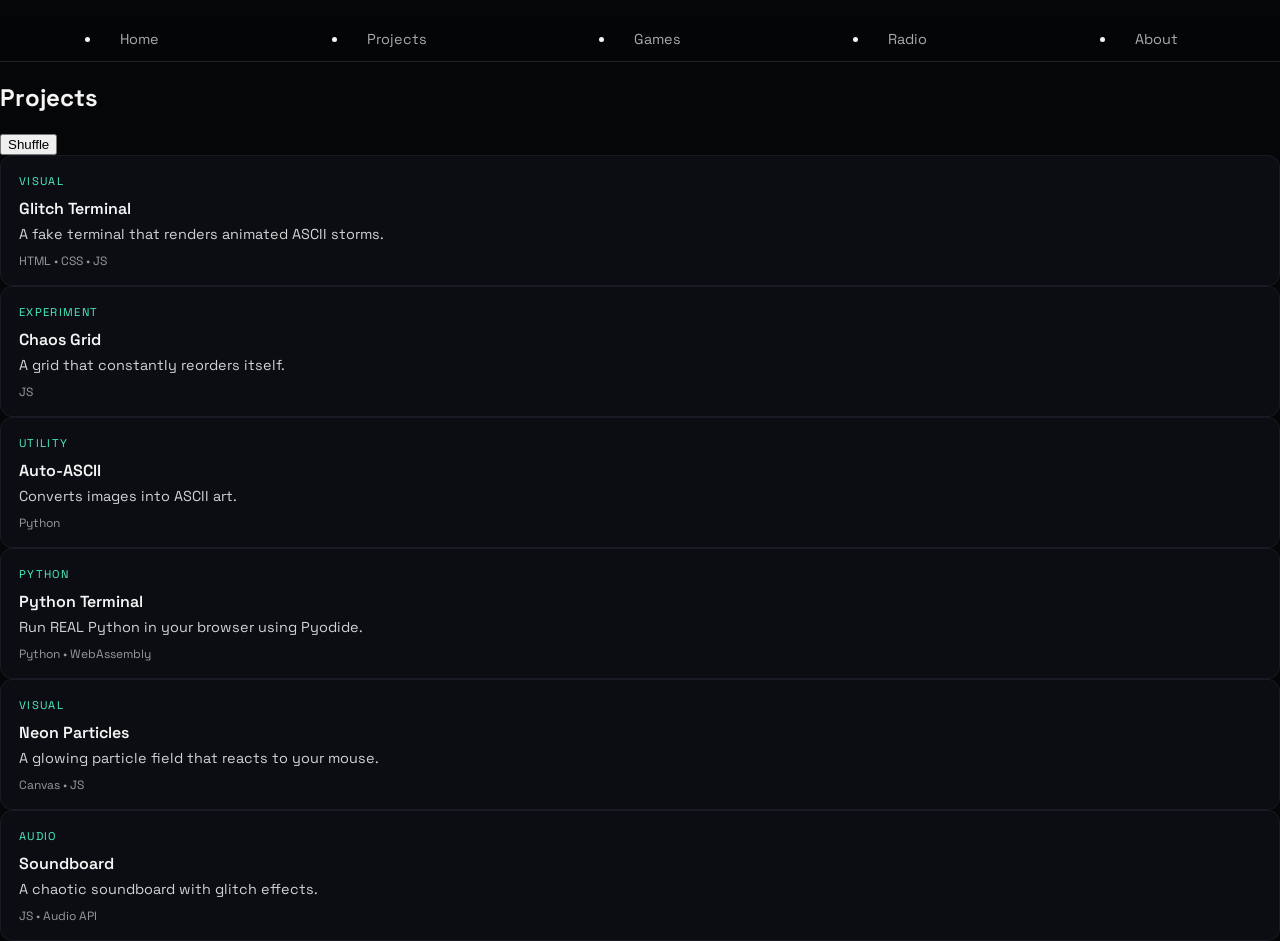
<file: index.html>
<!DOCTYPE html>
<html lang="en">
<head>
    <meta charset="UTF-8">
    <title>Seth's Lab</title>
    <link rel="stylesheet" href="style.css">
</head>
<body>

<header>
    <nav>
        <ul class="nav">
            <li><a href="./">Home</a></li>
            <li><a href="#" onclick="openSection('projects')">Projects</a></li>
            <li><a href="games/index.html">Games</a></li>
            <li><a href="radio/index.html">Radio</a></li> <!-- ⭐ NEW OPTION -->
            <li><a href="about/index.html">About</a></li>
        </ul>
    </nav>
</header>

<main>
    <section id="projects-section">
        <h1>Projects</h1>
        <button id="shuffleBtn">Shuffle</button>
        <div id="projectsGrid"></div>
    </section>
</main>

<script src="script.js"></script>
</body>
</html>
</file>
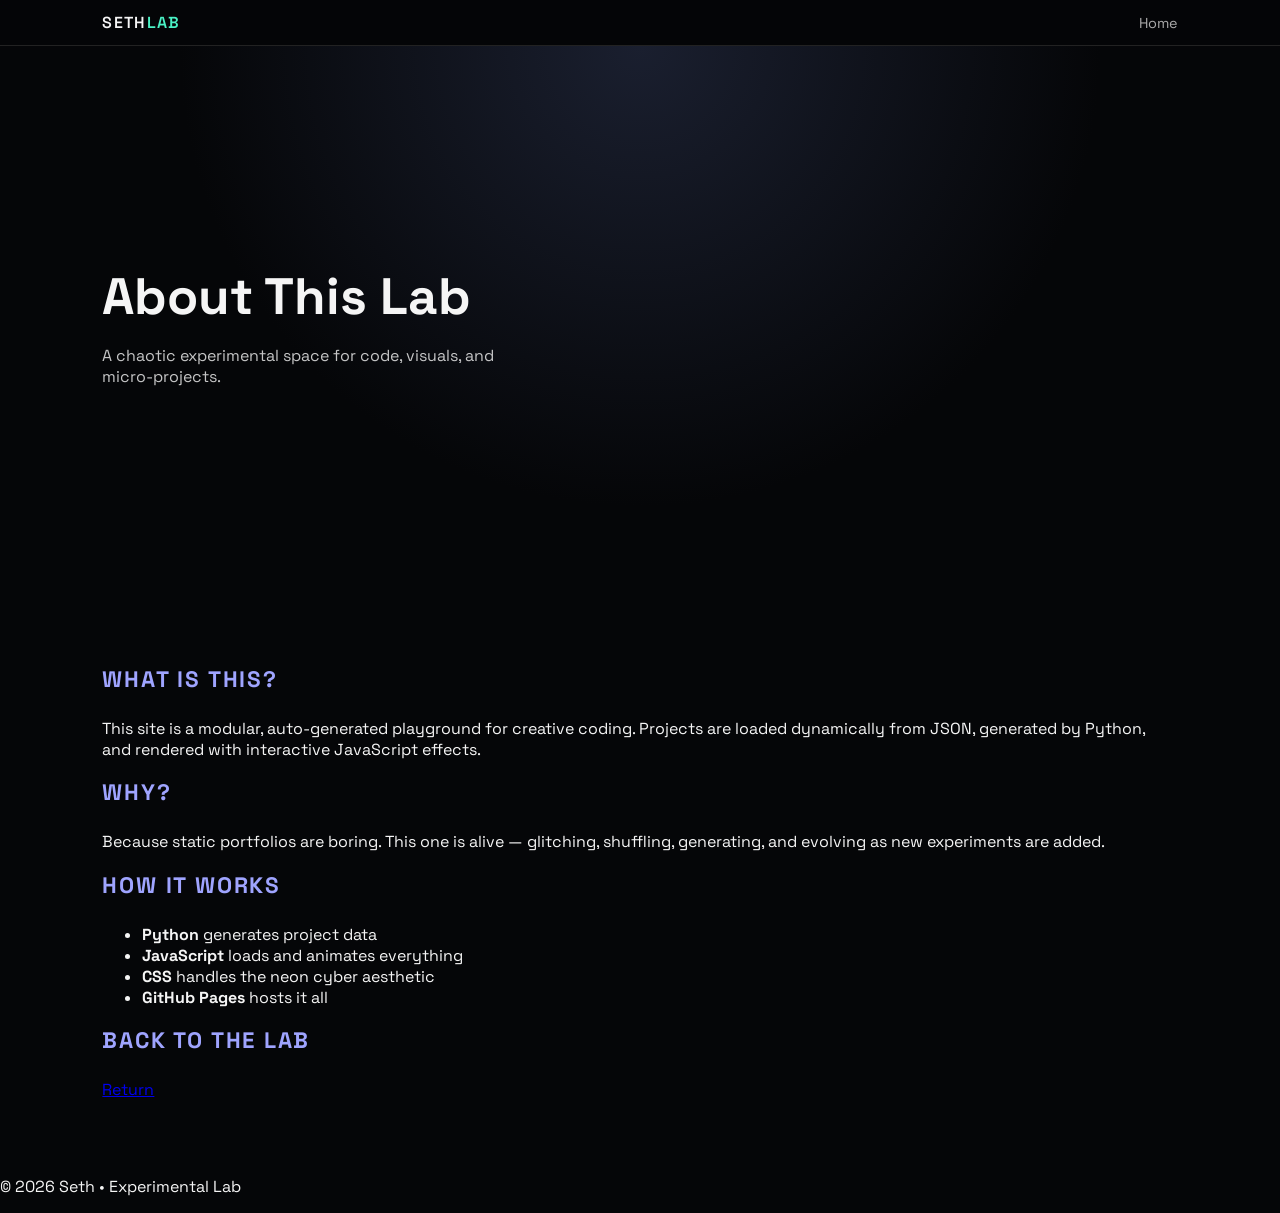
<file: about/index.html>
<!DOCTYPE html>
<html lang="en">
<head>
    <meta charset="UTF-8">
    <meta name="viewport" content="width=device-width, initial-scale=1.0">
    <title>About • Seth Lab</title>
    <link rel="stylesheet" href="../style.css">
</head>
<body>

<nav class="nav">
    <div class="logo">SETH<span>LAB</span></div>
    <a href="https://technoseth303.github.io/Idk/">Home</a>
</nav>

<header class="hero">
    <div class="hero-inner">
        <h1>About This Lab</h1>
        <p>A chaotic experimental space for code, visuals, and micro‑projects.</p>
    </div>
</header>

<main class="section">
    <h2>What is this?</h2>
    <p>
        This site is a modular, auto‑generated playground for creative coding.
        Projects are loaded dynamically from JSON, generated by Python, and rendered
        with interactive JavaScript effects.
    </p>

    <h2>Why?</h2>
    <p>
        Because static portfolios are boring. This one is alive — glitching, shuffling,
        generating, and evolving as new experiments are added.
    </p>

    <h2>How it works</h2>
    <ul>
        <li><strong>Python</strong> generates project data</li>
        <li><strong>JavaScript</strong> loads and animates everything</li>
        <li><strong>CSS</strong> handles the neon cyber aesthetic</li>
        <li><strong>GitHub Pages</strong> hosts it all</li>
    </ul>

    <h2>Back to the Lab</h2>
    <a href="https://technoseth303.github.io/Idk/" class="btn">Return</a>
</main>

<footer>
    <p>© 2026 Seth • Experimental Lab</p>
</footer>

</body>
</html>
</file>
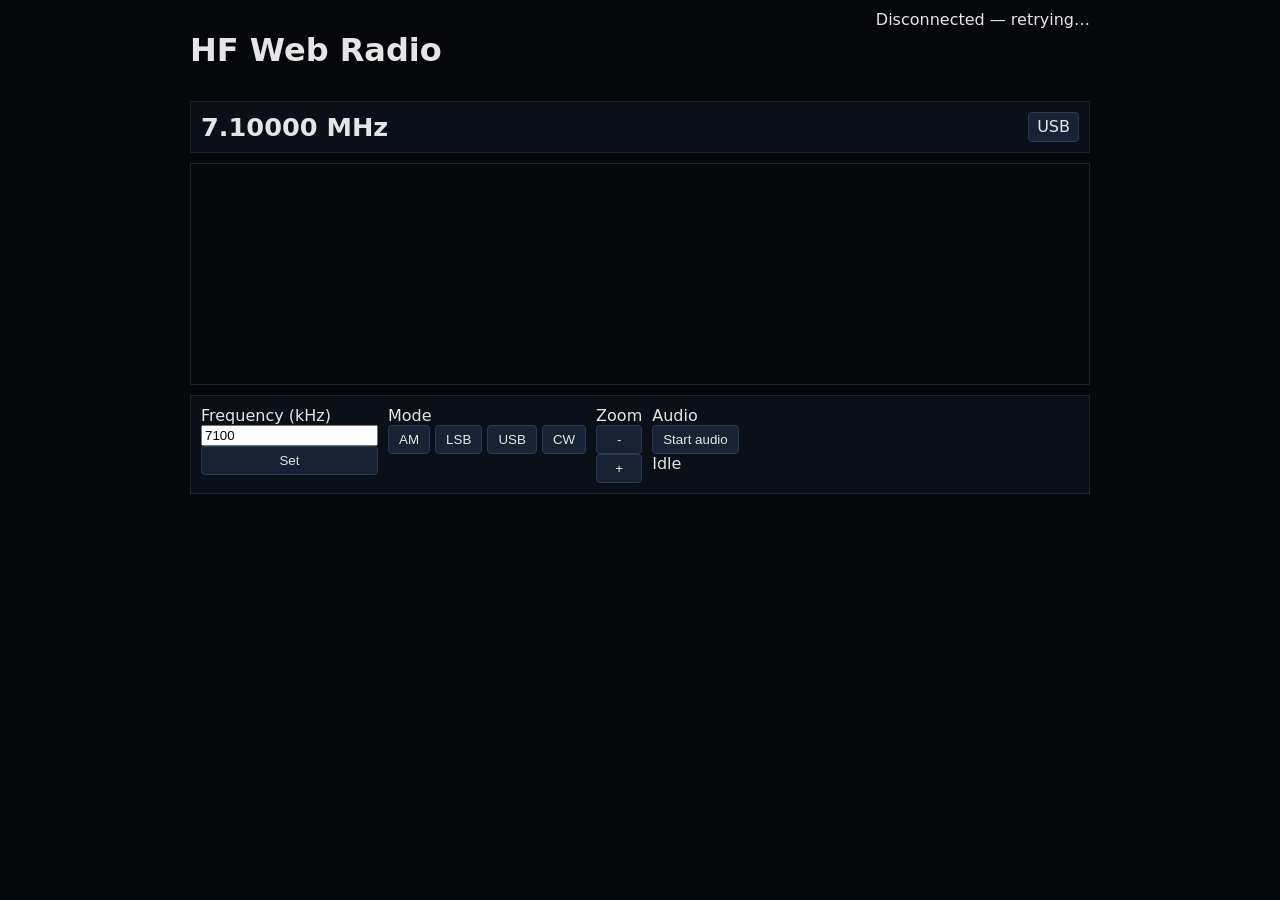
<file: radio/index.html>
<!DOCTYPE html>
<html lang="en">
<head>
  <meta charset="utf-8" />
  <title>HF Web Radio</title>
  <meta name="viewport" content="width=device-width, initial-scale=1" />
  <link rel="stylesheet" href="radio.css" />
</head>
<body>
  <div id="app">
    <header>
      <h1>HF Web Radio</h1>
      <div id="status">Loading config…</div>
    </header>

    <section id="display">
      <div id="freq-display">0.00000 MHz</div>
      <div id="mode-display">---</div>
    </section>

    <section id="waterfall-wrapper">
      <canvas id="waterfall"></canvas>
    </section>

    <section id="controls">
      <div class="control-group">
        <label>Frequency (kHz)</label>
        <input id="freq-input" type="number" step="0.1" />
        <button id="freq-set">Set</button>
      </div>

      <div class="control-group">
        <label>Mode</label>
        <div class="mode-buttons">
          <button data-mode="am">AM</button>
          <button data-mode="lsb">LSB</button>
          <button data-mode="usb">USB</button>
          <button data-mode="cw">CW</button>
        </div>
      </div>

      <div class="control-group">
        <label>Zoom</label>
        <button id="zoom-out">-</button>
        <button id="zoom-in">+</button>
      </div>

      <div class="control-group">
        <label>Audio</label>
        <button id="audio-start">Start audio</button>
        <span id="audio-status">Idle</span>
      </div>
    </section>
  </div>

  <script src="radio.js"></script>
</body>
</html>
</file>
<file: style.css>
@import url('https://fonts.googleapis.com/css2?family=Space+Grotesk:wght@400;600&display=swap');

* {
    box-sizing: border-box;
}

body {
    margin: 0;
    background: #050608;
    color: #f5f5f5;
    font-family: 'Space Grotesk', system-ui, sans-serif;
}

.nav {
    position: sticky;
    top: 0;
    z-index: 10;
    display: flex;
    align-items: center;
    justify-content: space-between;
    padding: 12px 8%;
    background: rgba(5, 6, 8, 0.9);
    backdrop-filter: blur(10px);
    border-bottom: 1px solid #222;
}

.nav a {
    color: #aaa;
    margin-left: 18px;
    text-decoration: none;
    font-size: 0.9rem;
    transition: color 0.2s;
}

.nav a:hover {
    color: #fff;
}

.logo {
    font-weight: 600;
    letter-spacing: 0.08em;
}

.logo span {
    color: #4af2c5;
}

.hero {
    min-height: 60vh;
    display: flex;
    align-items: center;
    padding: 60px 8%;
    background: radial-gradient(circle at top, #1a1f2f 0, #050608 55%);
}

.hero-inner h1 {
    font-size: clamp(2.5rem, 4vw, 3.5rem);
    margin-bottom: 10px;
}

.hero-inner p {
    max-width: 480px;
    opacity: 0.8;
}

.hero button {
    margin-top: 20px;
    padding: 10px 22px;
    border-radius: 999px;
    border: 1px solid #4af2c5;
    background: transparent;
    color: #4af2c5;
    cursor: pointer;
    font-weight: 600;
    letter-spacing: 0.05em;
    text-transform: uppercase;
    font-size: 0.75rem;
    transition: background 0.2s, color 0.2s, transform 0.1s;
}

.hero button:hover {
    background: #4af2c5;
    color: #050608;
    transform: translateY(-1px);
}

.section {
    padding: 60px 8%;
}

.section h2 {
    margin-bottom: 24px;
    font-size: 1.4rem;
    letter-spacing: 0.08em;
    text-transform: uppercase;
    color: #9fa4ff;
}

.grid {
    display: grid;
    gap: 18px;
    grid-template-columns: repeat(auto-fit, minmax(230px, 1fr));
}

.card {
    padding: 18px 18px 16px;
    background: #0b0d12;
    border-radius: 12px;
    border: 1px solid #181b24;
    position: relative;
    overflow: hidden;
    transition: transform 0.15s ease-out, border-color 0.15s, box-shadow 0.15s;
    cursor: pointer;
}

.card::before {
    content: "";
    position: absolute;
    inset: 0;
    background: radial-gradient(circle at top left, #4af2c522, transparent 55%);
    opacity: 0;
    transition: opacity 0.2s;
}

.card:hover::before {
    opacity: 1;
}

.card:hover {
    transform: translateY(-4px);
    border-color: #4af2c5;
    box-shadow: 0 10px 30px rgba(0, 0, 0, 0.6);
}

.card-title {
    font-weight: 600;
    margin-bottom: 6px;
}

.card-tag {
    font-size: 0.7rem;
    text-transform: uppercase;
    letter-spacing: 0.12em;
    color: #4af2c5;
    margin-bottom: 10px;
}

.card-desc {
    font-size: 0.9rem;
    opacity: 0.85;
}

.card-meta {
    margin-top: 10px;
    font-size: 0.75rem;
    opacity: 0.6;
}

/* TERMINAL POPUP */
.terminal {
    position: fixed;
    top: 10%;
    left: 50%;
    transform: translateX(-50%);
    width: 420px;
    background: #000;
    border: 1px solid #4af2c5;
    border-radius: 8px;
    box-shadow: 0 0 20px #4af2c588;
    z-index: 999;
}

.terminal-header {
    padding: 8px;
    background: #0b0d12;
    border-bottom: 1px solid #4af2c5;
    font-size: 0.8rem;
    letter-spacing: 0.1em;
}

.terminal-body {
    height: 260px;
    padding: 10px;
    overflow-y: auto;
    color: #4af2c5;
    font-family: monospace;
    font-size: 0.8rem;
}

/* ASCII MODAL */
.ascii-modal {
    position: fixed;
    inset: 0;
    background: #000a;
    display: flex;
    justify-content: center;
    align-items: center;
    z-index: 999;
}

.ascii-box {
    background: #0b0d12;
    padding: 20px;
    border: 1px solid #4af2c5;
    border-radius: 10px;
    text-align: center;
}
</file>
<file: radio/radio.css>
body {
  background: #05070b;
  color: #e5e5e5;
  font-family: system-ui, sans-serif;
  margin: 0;
}

#app {
  max-width: 900px;
  margin: 0 auto;
  padding: 10px;
}

header {
  display: flex;
  justify-content: space-between;
  margin-bottom: 10px;
}

#display {
  background: #0b1018;
  border: 1px solid #1b2433;
  padding: 10px;
  display: flex;
  justify-content: space-between;
}

#freq-display {
  font-size: 1.6rem;
  font-weight: bold;
}

#mode-display {
  font-size: 1rem;
  padding: 4px 8px;
  background: #182233;
  border: 1px solid #2b3b55;
  border-radius: 4px;
}

#waterfall-wrapper {
  height: 220px;
  border: 1px solid #1b2433;
  margin: 10px 0;
}

#waterfall {
  width: 100%;
  height: 100%;
  display: block;
}

#controls {
  background: #0b1018;
  border: 1px solid #1b2433;
  padding: 10px;
  display: flex;
  flex-wrap: wrap;
  gap: 10px;
}

.control-group {
  display: flex;
  flex-direction: column;
}

button {
  background: #182233;
  border: 1px solid #2b3b55;
  color: #e5e5e5;
  padding: 6px 10px;
  border-radius: 4px;
  cursor: pointer;
}

button:hover {
  background: #22314a;
}

button.active {
  background: #2f6bb0;
  border-color: #4b8fe0;
}
</file>
